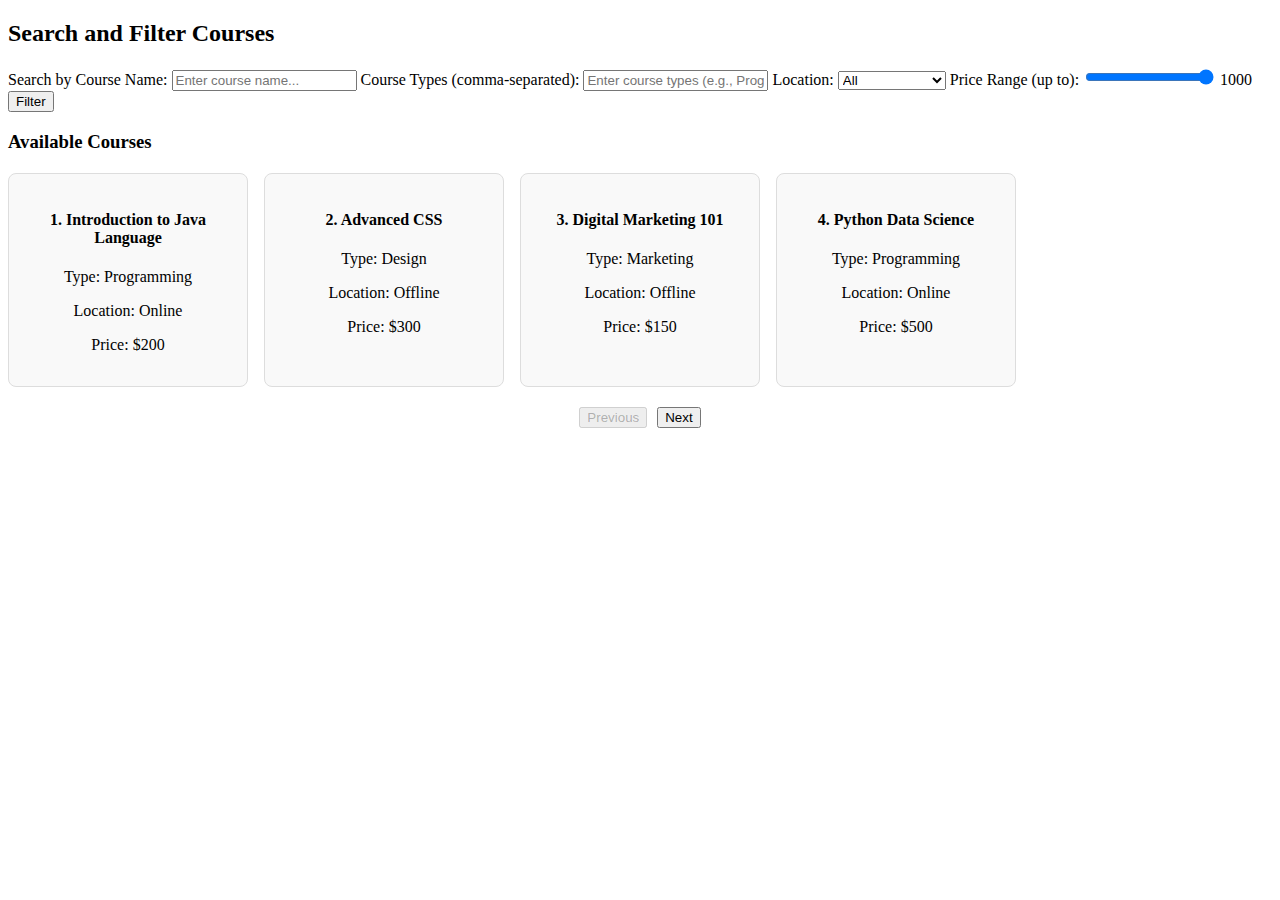
<file: filter.html>
<!DOCTYPE html>
<html lang="en">

<head>
    <meta charset="UTF-8">
    <meta name="viewport" content="width=device-width, initial-scale=1.0">
    <title>Course Filter with Pagination</title>
    <style>
        .card-container {
            display: grid;
            grid-template-columns: repeat(auto-fill, minmax(200px, 1fr));
            gap: 16px;
            margin-top: 20px;
        }

        .card {
            border: 1px solid #ddd;
            padding: 16px;
            border-radius: 8px;
            background-color: #f9f9f9;
            text-align: center;
        }

        .pagination {
            margin-top: 20px;
            display: flex;
            justify-content: center;
            gap: 10px;
        }
    </style>
</head>

<body>
    <h2>Search and Filter Courses</h2>
    <form id="filterForm">
        <label for="searchInput">Search by Course Name:</label>
        <input type="text" id="searchInput" placeholder="Enter course name...">

        <label for="courseType">Course Types (comma-separated):</label>
        <input type="text" id="courseType" placeholder="Enter course types (e.g., Programming, Design)">

        <label for="location">Location:</label>
        <select id="location">
            <option value="">All</option>
            <option value="Online">Online</option>
            <option value="New York">New York</option>
            <option value="San Francisco">San Francisco</option>
        </select>

        <label for="priceRange">Price Range (up to):</label>
        <input type="range" id="priceRange" min="0" max="1000" step="50" value="1000">
        <span id="priceRangeDisplay">1000</span>

        <button type="button" onclick="filterCourses()">Filter</button>
    </form>

    <h3>Available Courses</h3>
    <div id="courseList" class="card-container"></div>

    <div class="pagination">
        <button onclick="prevPage()" id="prevBtn" disabled>Previous</button>
        <button onclick="nextPage()" id="nextBtn" disabled>Next</button>
    </div>

    <script>
        const itemsPerPage = 4;
        let currentPage = 1;
        let courses = [];
        let filteredCourses = [];

        document.getElementById("priceRange").addEventListener("input", (event) => {
            document.getElementById("priceRangeDisplay").textContent = event.target.value;
        });

        // Fetch data from JSON file
        async function fetchCourses() {
            try {
                const response = await fetch('courses.json');
                courses = await response.json();
                filteredCourses = courses; // Initially show all courses
                displayCourses();
                updatePaginationButtons();
            } catch (error) {
                console.error('Error fetching courses:', error);
            }
        }

        function filterCourses() {
            const searchInput = document.getElementById("searchInput").value.toLowerCase();
            const courseTypesInput = document.getElementById("courseType").value.toLowerCase().split(',').map(type => type.trim());
            const location = document.getElementById("location").value;
            const priceRange = parseInt(document.getElementById("priceRange").value);

            filteredCourses = courses.filter(course => {
                return (
                    (searchInput === "" || course.name.toLowerCase().includes(searchInput)) &&
                    (courseTypesInput[0] === "" || courseTypesInput.includes(course.type.toLowerCase())) &&
                    (location === "" || course.location === location) &&
                    course.price <= priceRange
                );
            });

            currentPage = 1;
            displayCourses();
            updatePaginationButtons();
        }

        function displayCourses() {
            const courseList = document.getElementById("courseList");
            courseList.innerHTML = "";

            const startIndex = (currentPage - 1) * itemsPerPage;
            const endIndex = startIndex + itemsPerPage;
            const coursesToDisplay = filteredCourses.slice(startIndex, endIndex);

            if (coursesToDisplay.length === 0) {
                courseList.innerHTML = "<p>No courses match your criteria.</p>";
                return;
            }

            coursesToDisplay.forEach((course, index) => {
                const courseNumber = startIndex + index + 1; // Calculate course number
                const card = document.createElement("div");
                card.className = "card";
                card.innerHTML = `
                    <h4>${courseNumber}. ${course.name}</h4>
                    <p>Type: ${course.type}</p>
                    <p>Location: ${course.location}</p>
                    <p>Price: $${course.price}</p>
                `;
                courseList.appendChild(card);
            });
        }

        function nextPage() {
            if (currentPage < Math.ceil(filteredCourses.length / itemsPerPage)) {
                currentPage++;
                displayCourses();
                updatePaginationButtons();
            }
        }

        function prevPage() {
            if (currentPage > 1) {
                currentPage--;
                displayCourses();
                updatePaginationButtons();
            }
        }

        function updatePaginationButtons() {
            document.getElementById("prevBtn").disabled = currentPage === 1;
            document.getElementById("nextBtn").disabled = currentPage >= Math.ceil(filteredCourses.length / itemsPerPage);
        }

        // Fetch courses when the page loads
        fetchCourses();
    </script>
</body>

</html>
</file>
